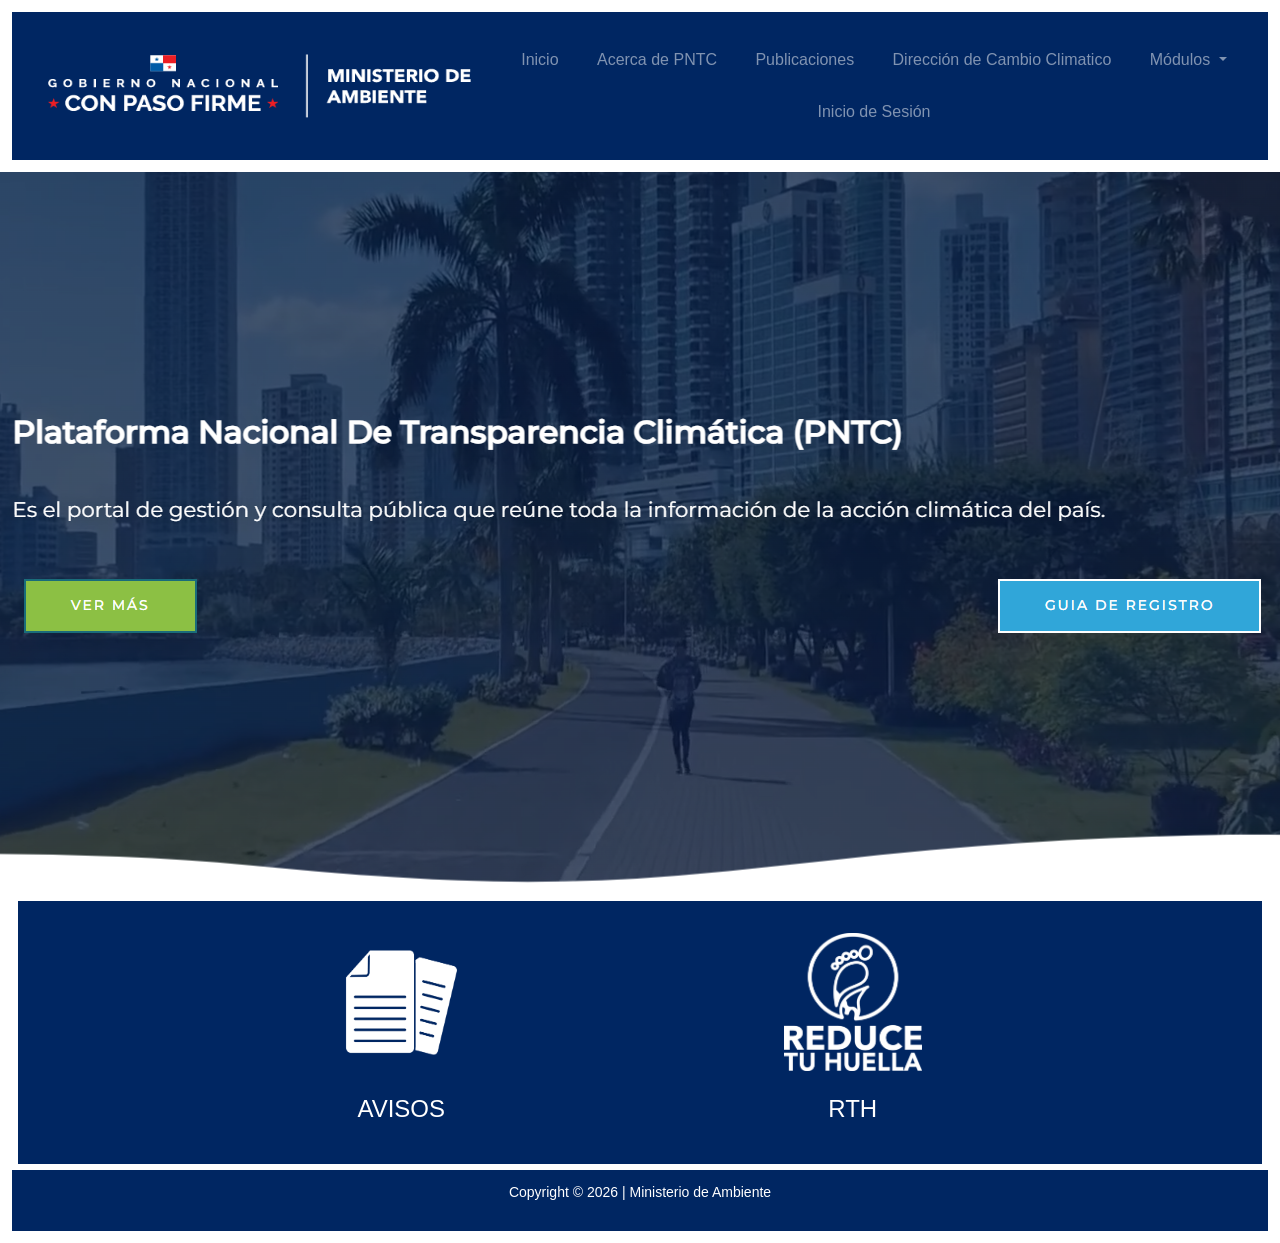
<file: index.html>
<!DOCTYPE html>
<html lang="en">
<head>
  <title>Módulo Observatorio</title>
  <meta charset="utf-8">
<! -- meta name="viewport" content="width=device-width, initial-scale=1" -->

   <link rel="stylesheet" href="https://cdn.jsdelivr.net/npm/bootstrap@4.6.2/dist/css/bootstrap.min.css">
  <script src="https://cdn.jsdelivr.net/npm/jquery@3.7.1/dist/jquery.slim.min.js"></script>
  <script src="https://cdn.jsdelivr.net/npm/popper.js@1.16.1/dist/umd/popper.min.js"></script>
  <script src="https://cdn.jsdelivr.net/npm/bootstrap@4.6.2/dist/js/bootstrap.bundle.min.js"></script>
  <link rel="stylesheet" type="text/css" href="css/global1.css">
  <meta name="viewport" content="width=device-width, initial-scale=1.0">
  <link rel="icon" href="https://transparencia-climatica.miambiente.gob.pa/wp-content/uploads/2020/08/cropped-Bandera-para-favicon-192x192.png" sizes="192x192" />

  
</head>
<body>

<nav class="navbar navbar-expand-sm navbar-dark " style="background-color: #002662">
  <!-- Brand -->
  <a><img src="imagen/Header2.png" alt="Ministerio De Ambiente" style="width:450px; height:120px"></a>
  <p><br></p>

  <!-- Links -->
  <ul class="navbar-nav nav justify-content-end" <br>
    <li class="nav-item">
      <a class="nav-link" href="index.html">Inicio</a>
    </li>
    <li class="nav-item">
      <a class="nav-link" href="#">Acerca de PNTC</a>
    </li>
     <li class="nav-item">
      <a class="nav-link" href="#">Publicaciones</a>
    </li>
     <li class="nav-item">
      <a class="nav-link" href="#">Dirección de Cambio Climatico</a>
    </li>
    <!-- Dropdown -->
    <li class="nav-item dropdown">
      <a class="nav-link dropdown-toggle" href="#" id="navbardrop" data-toggle="dropdown">
        Módulos
      </a>
      <div class="dropdown-menu">
        <a class="dropdown-item" href="moduloObservatorio.html">Observatorio</a>
        <a class="dropdown-item" href="#">Resiliencia</a> 
      </div>
    </li>
     <li class="nav-item">
      <a class="nav-link" href="#">Inicio de Sesión</a>
    </li>
  </ul>

</nav>

<div class="divImg">
<img style="background-color: #fff;"src="imagen/pntc2.png" alt="PNTC2" src="[data-uri]">
</div>

<div class="uc_carousel_item">
  <div class="uc_classic_carousel_placeholder">
    <table style="width:75%; color:#fff; text-align:center">
      <tr>
        <td> 
            <a href="#" title ="Show More"><img loading="lazy" decoding="async" src="imagen/aviso1.png" alt="PNTC" style="width: 131px; height: 131px;" > </a>
            </td>
        <td>
            <a href="#" title ="Show More"><img loading="lazy" decoding="async" src="imagen/RTH.png" alt="PNTC" style="width: 150px; height: 150px;" ></a>
        </td>
        
      </tr>

      <tr>
        <td>
            <h4>AVISOS</h4>
           
        </td>
        <td>
          <h4>RTH</h4>
        </td>
      </tr>
    </table>     
  </div>
</div>


</div>
</div>
<div class="footer-widget-area">
  <p>Copyright © 2026 | Ministerio de Ambiente</p>
</div>
</body>
</html>
</file>
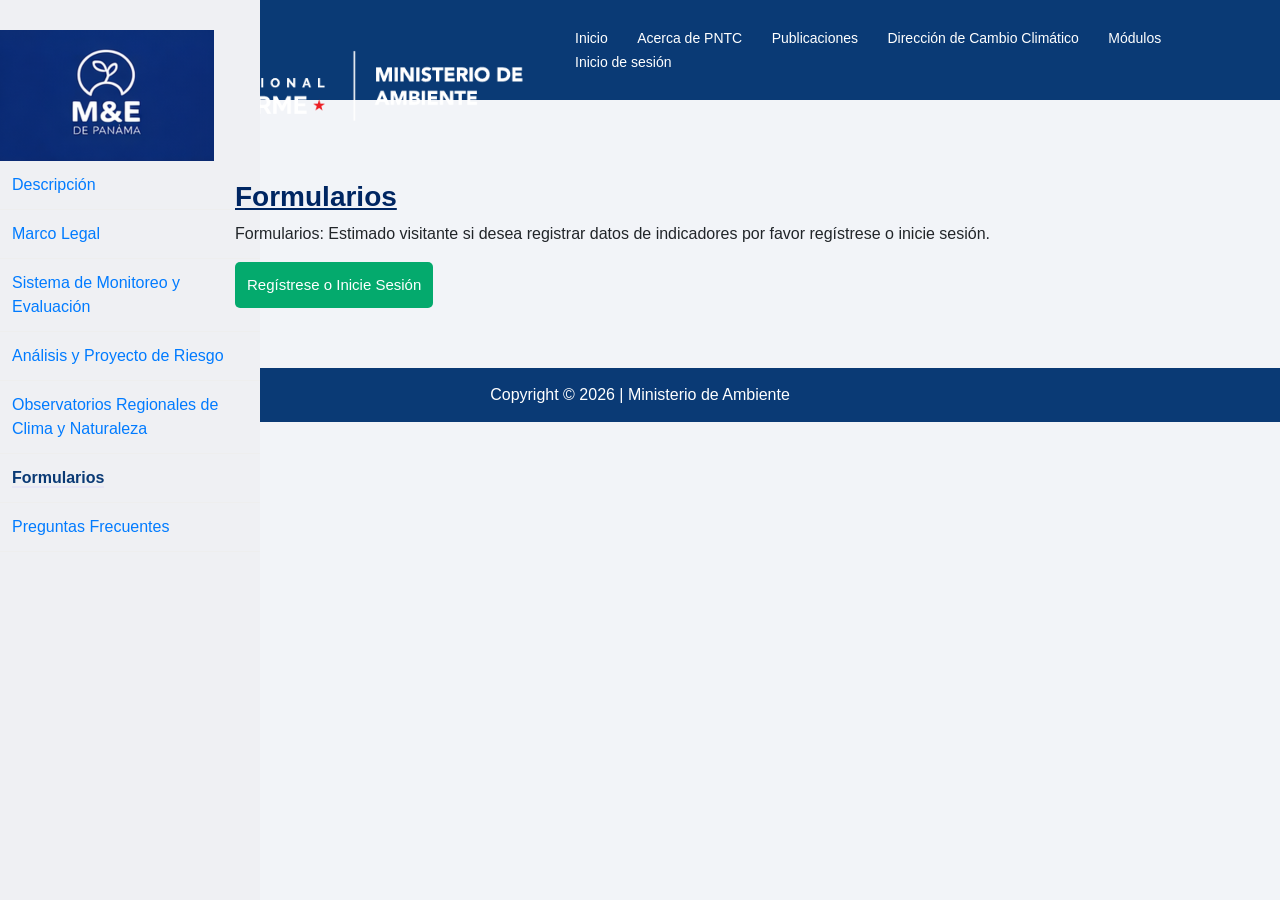
<file: Formulario.html>
<!DOCTYPE html>
<html lang="en">
<head>
  <title>Módulo Observatorio</title>
  <meta charset="utf-8">
    <link rel="stylesheet" href="https://cdn.jsdelivr.net/npm/bootstrap@4.6.2/dist/css/bootstrap.min.css">
    <script src="https://cdn.jsdelivr.net/npm/jquery@3.7.1/dist/jquery.slim.min.js"></script>
    <script src="https://cdn.jsdelivr.net/npm/popper.js@1.16.1/dist/umd/popper.min.js"></script>
    <script src="https://cdn.jsdelivr.net/npm/bootstrap@4.6.2/dist/js/bootstrap.bundle.min.js"></script>
    <link rel="stylesheet" type="text/css" href="css/observatorio.css">
    <link rel="icon" href="https://transparencia-climatica.miambiente.gob.pa/wp-content/uploads/2020/08/cropped-Bandera-para-favicon-192x192.png" sizes="192x192" />
</head>

<body>

<!-- HEADER -->

<div class="header">

<div class="logo">
 <a><img src="imagen/Header2.png" alt="Ministerio De Ambiente" style="width:450px; height:120px"></a>
  </div>

<div class="menu">
<a href="index.html">Inicio</a>
<a href="#">Acerca de PNTC</a>
<a href="#">Publicaciones</a>
<a href="#">Dirección de Cambio Climático</a>
<a href="#">Módulos</a>
<a href="#">Inicio de sesión</a>
</div>

</div>
<!-- MAIN -->

<div class="container">

<!-- SIDEBAR -->

<div class="sidebar">
<img src="imagen/M&E2.png" alt="Ministerio De Ambiente">
<ul>
  <li><a href="moduloObservatorio.html">Descripción</a></li>
  <li><a href="marcosLegal.html">Marco Legal</a></li>
  <li><a href="M&E.html">Sistema de Monitoreo y Evaluación</a></li>
  <li><a href="#">Análisis y Proyecto de Riesgo</a></li>
  <li><a href="#">Observatorios Regionales de Clima y Naturaleza</a></li>
  <li><a class="nav-link-active1" href="Formulario.html">Formularios</a></li>
  <li><a href="preguntas.html">Preguntas Frecuentes</a></li>
</ul>

</div>
    <div class="col-sm-9">
      <h3 style="color:#002662"><b><u>Formularios</u></b></h3>
      <p>Formularios:
        Estimado visitante si desea registrar datos de indicadores por favor regístrese o inicie sesión.</p>
        <button class="testbtn">Regístrese o Inicie Sesión</button>
  <!-- The slideshow -->
    </div>
    
</div>
</div>
<div class="footer">
Copyright © 2026 | Ministerio de Ambiente
</div>

</body>
</html>
</file>
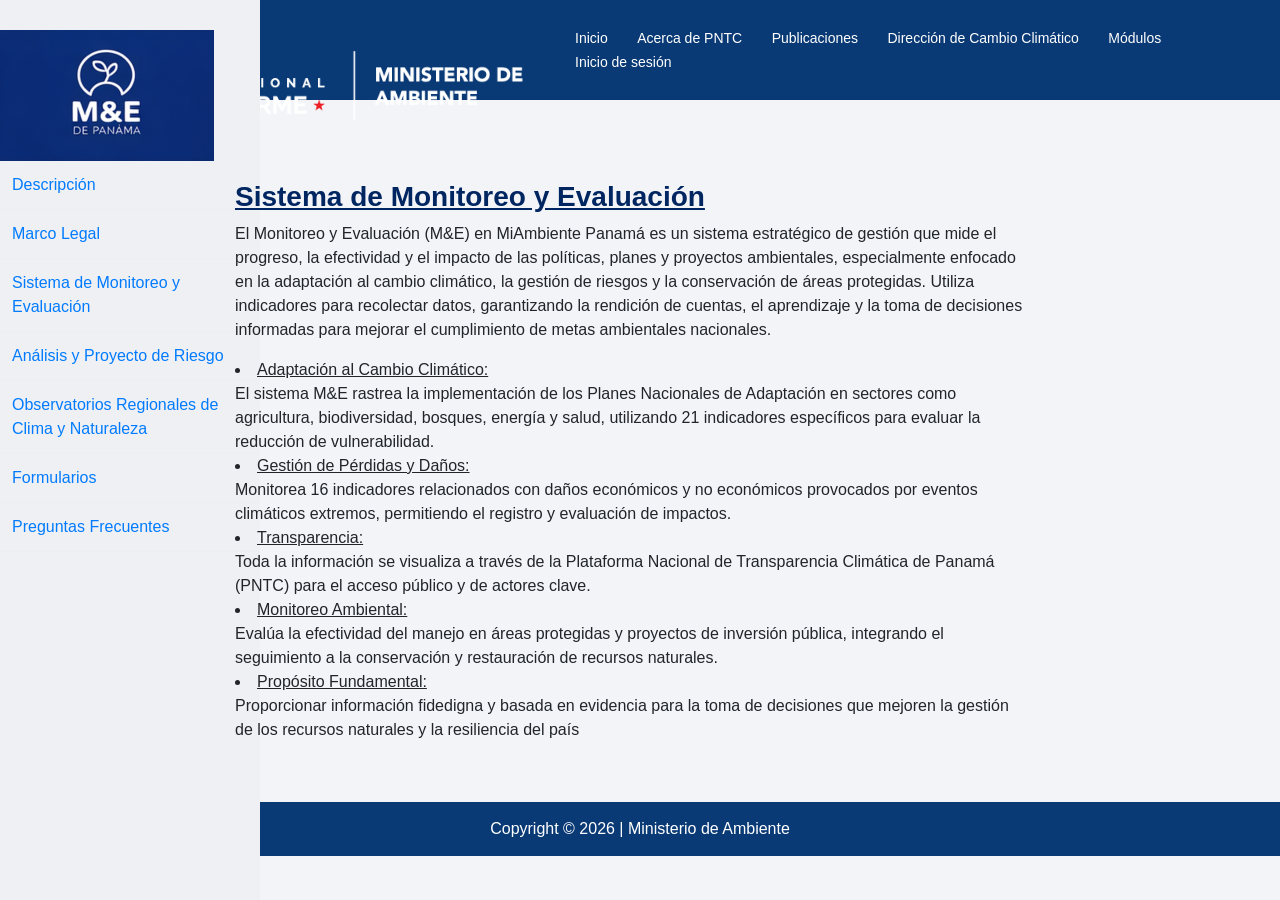
<file: M&E.html>
<!DOCTYPE html>
<html lang="en">
<head>
 <title>Módulo Observatorio</title>
  <meta charset="utf-8">
    <link rel="stylesheet" href="https://cdn.jsdelivr.net/npm/bootstrap@4.6.2/dist/css/bootstrap.min.css">
    <script src="https://cdn.jsdelivr.net/npm/jquery@3.7.1/dist/jquery.slim.min.js"></script>
    <script src="https://cdn.jsdelivr.net/npm/popper.js@1.16.1/dist/umd/popper.min.js"></script>
    <script src="https://cdn.jsdelivr.net/npm/bootstrap@4.6.2/dist/js/bootstrap.bundle.min.js"></script>
    <link rel="stylesheet" type="text/css" href="css/observatorio.css">
    <link rel="icon" href="https://transparencia-climatica.miambiente.gob.pa/wp-content/uploads/2020/08/cropped-Bandera-para-favicon-192x192.png" sizes="192x192" />
</head>

<body>

<!-- HEADER -->

<div class="header">

<div class="logo">
 <a><img src="imagen/Header2.png" alt="Ministerio De Ambiente" style="width:450px; height:120px"></a>
  </div>

<div class="menu">
<a href="index.html">Inicio</a>
<a href="#">Acerca de PNTC</a>
<a href="#">Publicaciones</a>
<a href="#">Dirección de Cambio Climático</a>
<a href="#">Módulos</a>
<a href="#">Inicio de sesión</a>
</div>

</div>
<!-- MAIN -->
<div class="container">

<!-- SIDEBAR -->

<div class="sidebar">
  <img src="imagen/M&E2.png" alt="Ministerio De Ambiente">
  <ul>
  <li><a  href="#">Descripción</a></li>
  <li><a href="marcosLegal.html">Marco Legal</a></li>
  <li><a href="M&E.html">Sistema de Monitoreo y Evaluación</a></li>
  <li><a href="#">Análisis y Proyecto de Riesgo</a></li>
  <li><a href="#">Observatorios Regionales de Clima y Naturaleza</a></li>
  <li><a href="Formulario.html">Formularios</a></li>
  <li><a href="preguntas.html">Preguntas Frecuentes</a></li>
  </ul>
</div>
    <div class="col-sm-9">
      <h3 style="color:#002662"><b><u>   Sistema de Monitoreo y Evaluación </u></b></h3>
      <p>El Monitoreo y Evaluación (M&E) en MiAmbiente Panamá es un sistema estratégico de gestión que mide el progreso, la efectividad y el impacto de las políticas, planes y proyectos ambientales, especialmente enfocado en la adaptación al cambio climático, la gestión de riesgos y la conservación de áreas protegidas. 
        Utiliza indicadores para recolectar datos, garantizando la rendición de cuentas, el aprendizaje y la toma de decisiones informadas para mejorar el cumplimiento de metas ambientales nacionales.</p>

        <u><li>Adaptación al Cambio Climático:</li></u> El sistema M&E rastrea la implementación de los Planes Nacionales de Adaptación en sectores como agricultura, biodiversidad, bosques, energía y salud, utilizando 21 indicadores específicos para evaluar la reducción de vulnerabilidad.
        <u><li>Gestión de Pérdidas y Daños:</li></u> Monitorea 16 indicadores relacionados con daños económicos y no económicos provocados por eventos climáticos extremos, permitiendo el registro y evaluación de impactos.
        <u><li>Transparencia:</li></u> Toda la información se visualiza a través de la Plataforma Nacional de Transparencia Climática de Panamá (PNTC) para el acceso público y de actores clave.
        <u><li>Monitoreo Ambiental:</li></u> Evalúa la efectividad del manejo en áreas protegidas y proyectos de inversión pública, integrando el seguimiento a la conservación y restauración de recursos naturales.
        <u><li>Propósito Fundamental:</li></u> Proporcionar información fidedigna y basada en evidencia para la toma de decisiones que mejoren la gestión de los recursos naturales y la resiliencia del país
  <!-- The slideshow -->
    </div>
    
</div>
</div>
<div class="footer">
Copyright © 2026 | Ministerio de Ambiente
</div>
</body>
</html>
</file>
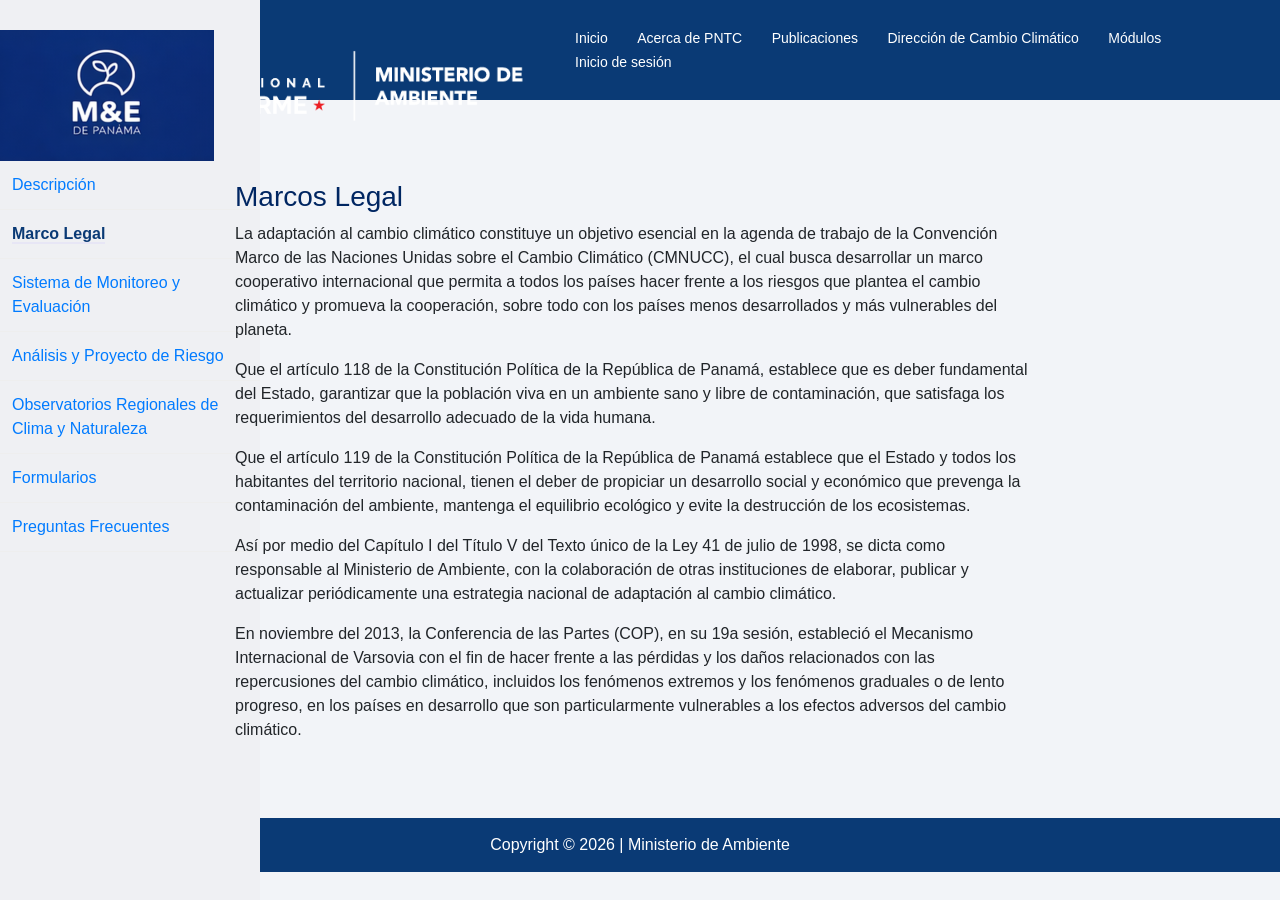
<file: marcosLegal.html>
<!DOCTYPE html>
<html lang="en">
<head>
  <title>Módulo Observatorio</title>
  <meta charset="utf-8">
    <link rel="stylesheet" href="https://cdn.jsdelivr.net/npm/bootstrap@4.6.2/dist/css/bootstrap.min.css">
    <script src="https://cdn.jsdelivr.net/npm/jquery@3.7.1/dist/jquery.slim.min.js"></script>
    <script src="https://cdn.jsdelivr.net/npm/popper.js@1.16.1/dist/umd/popper.min.js"></script>
    <script src="https://cdn.jsdelivr.net/npm/bootstrap@4.6.2/dist/js/bootstrap.bundle.min.js"></script>
    <link rel="stylesheet" type="text/css" href="css/observatorio.css">
    <link rel="icon" href="https://transparencia-climatica.miambiente.gob.pa/wp-content/uploads/2020/08/cropped-Bandera-para-favicon-192x192.png" sizes="192x192" />
</head>

<body>

<!-- HEADER -->

<div class="header">

<div class="logo">
 <a><img src="imagen/Header2.png" alt="Ministerio De Ambiente" style="width:450px; height:120px"></a>
  </div>

<div class="menu">
<a href="index.html">Inicio</a>
<a href="#">Acerca de PNTC</a>
<a href="#">Publicaciones</a>
<a href="#">Dirección de Cambio Climático</a>
<a href="#">Módulos</a>
<a href="#">Inicio de sesión</a>
</div>

</div>
<!-- MAIN -->

<div class="container">

<!-- SIDEBAR -->

<div class="sidebar">
<img src="imagen/M&E2.png" alt="Ministerio De Ambiente">
<ul>
  <li><a href="moduloObservatorio.html">Descripción</a></li>
  <li><a class="nav-link-active1" href="marcosLegal.html">Marco Legal</a></li>
  <li><a href="M&E.html">Sistema de Monitoreo y Evaluación</a></li>
   <li><a href="VulnerabilidadRiesgo.html">Análisis y Proyecto de Riesgo</a></li>
  <li><a href="#">Observatorios Regionales de Clima y Naturaleza</a></li>
  <li><a href="Formulario.html">Formularios</a></li>
  <li><a href="preguntas.html">Preguntas Frecuentes</a></li>
</ul>

</div>

    <div class="col-sm-9">
      <h3 style="color:#002662">Marcos Legal</h3>

      <p>La adaptación al cambio climático constituye un objetivo esencial en la agenda de trabajo de la Convención Marco de las Naciones Unidas sobre el Cambio Climático (CMNUCC), el cual busca desarrollar un marco cooperativo internacional que permita a todos los países hacer frente a los riesgos que plantea el cambio climático y promueva la cooperación, sobre todo con los países menos desarrollados y más vulnerables del planeta.</p>
      <p>Que el artículo 118 de la Constitución Política de la República de Panamá, establece que es deber fundamental del Estado, garantizar que la población viva en un ambiente sano y libre de contaminación, que satisfaga los requerimientos del desarrollo adecuado de la vida humana. </p>
      <p>Que el artículo 119 de la Constitución Política de la República de Panamá establece que el Estado y todos los habitantes del territorio nacional, tienen el deber de propiciar un desarrollo social y económico que prevenga la contaminación del ambiente, mantenga el equilibrio ecológico y evite la destrucción de los ecosistemas.</p>
      <p>Así por medio del Capítulo I del Título V del Texto único de la Ley 41 de julio de 1998, se dicta como responsable al Ministerio de Ambiente, con la colaboración de otras instituciones de elaborar, publicar y actualizar periódicamente una estrategia nacional de adaptación al cambio climático.</p>
      <p>En noviembre del 2013, la Conferencia de las Partes (COP), en su 19a sesión, estableció el Mecanismo Internacional de Varsovia con el fin de hacer frente a las pérdidas y los daños relacionados con las repercusiones del cambio climático, incluidos los fenómenos extremos y los fenómenos graduales o de lento progreso, en los países en desarrollo que son particularmente vulnerables a los efectos adversos del cambio climático.</p>
    </div>
</div>
</div>
<div class="footer">
Copyright © 2026 | Ministerio de Ambiente
</div>

</body>
</html>
</file>
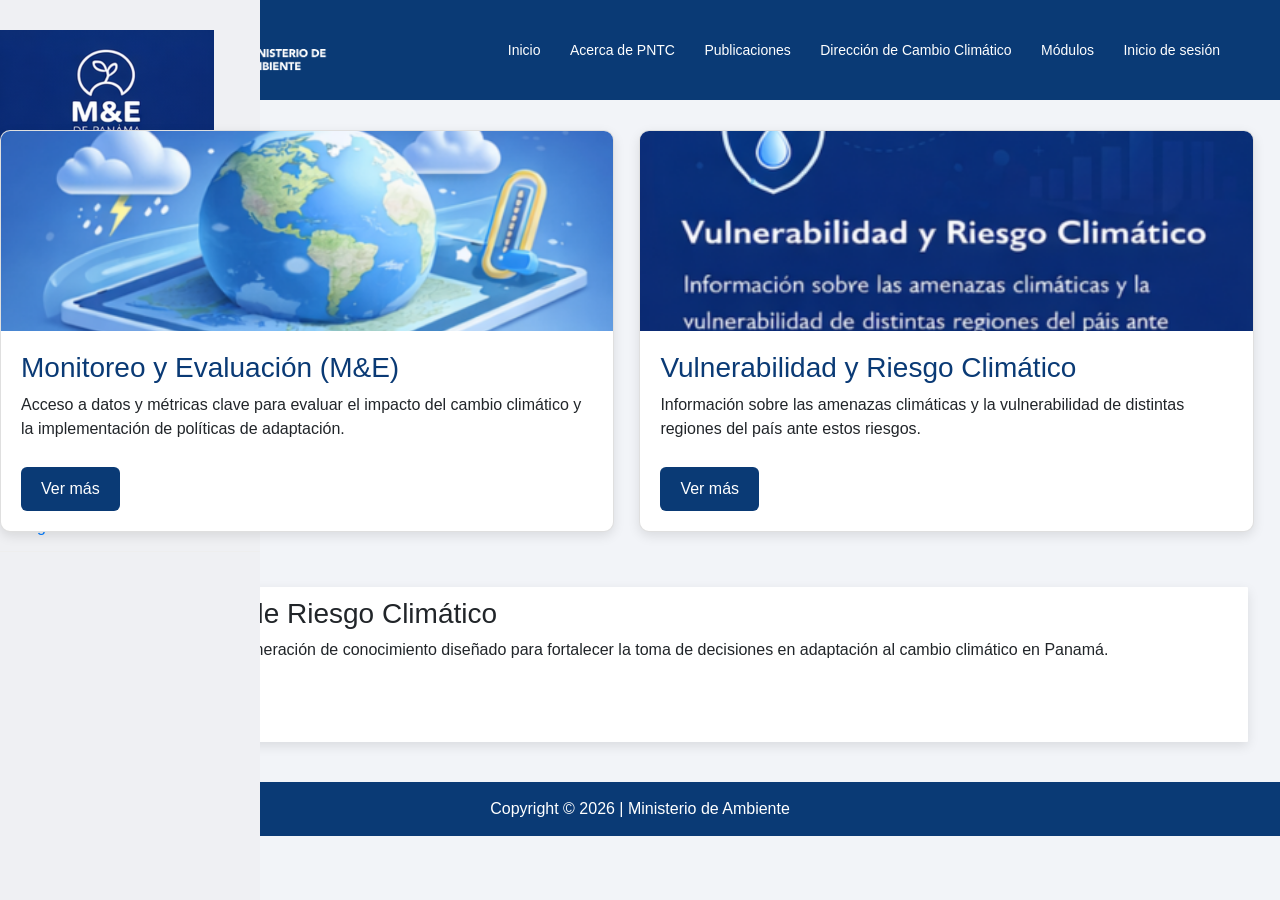
<file: moduloObservatorio.html>
<!DOCTYPE html>
<html lang="en">
<head>
  <title>Módulo Observatorio</title>
  <meta charset="utf-8">
    <link rel="stylesheet" href="https://cdn.jsdelivr.net/npm/bootstrap@4.6.2/dist/css/bootstrap.min.css">
    <script src="https://cdn.jsdelivr.net/npm/jquery@3.7.1/dist/jquery.slim.min.js"></script>
    <script src="https://cdn.jsdelivr.net/npm/popper.js@1.16.1/dist/umd/popper.min.js"></script>
    <script src="https://cdn.jsdelivr.net/npm/bootstrap@4.6.2/dist/js/bootstrap.bundle.min.js"></script>
    <link rel="stylesheet" type="text/css" href="css/observatorio.css">
    <meta name="viewport" content="width=device-width, initial-scale=1.0">
    <link rel="icon" href="https://transparencia-climatica.miambiente.gob.pa/wp-content/uploads/2020/08/cropped-Bandera-para-favicon-192x192.png" sizes="192x192" />
</head>

<body>

<!-- HEADER -->

<div class="header">
  <div class="logo">
  <img src="imagen/Header2.png" alt="Ministerio De Ambiente" style="width:250px; height:67px">
  </div>

<div class="menu">
<a href="index.html">Inicio</a>
<a href="#">Acerca de PNTC</a>
<a href="#">Publicaciones</a>
<a href="#">Dirección de Cambio Climático</a>
<a href="#">Módulos</a>
<a href="#">Inicio de sesión</a>
</div>

</div>

<!-- SIDEBAR -->

<div class="sidebar">
  <img src="imagen/M&E2.png" alt="Ministerio De Ambiente">
  <ul>
  <li><a class="nav-link-active1"  href="#">Descripción</a></li>
  <li><a href="marcosLegal.html">Marco Legal</a></li>
  <li><a href="M&E.html">Sistema de Monitoreo y Evaluación</a></li>
  <li><a href="VulnerabilidadRiesgo.html">Análisis y Proyecto de Riesgo</a></li>
  <li><a href="#">Observatorios Regionales de Clima y Naturaleza</a></li>
  <li><a href="Formulario.html">Formularios</a></li>
  <li><a href="preguntas.html">Preguntas Frecuentes</a></li>
  </ul>
</div>

<!-- CONTENIDO -->
<div class="cards">
<!-- TARJETA 1 -->
  <div class="card">
    <img src="imagen/M&E1.png" alt="Monitoreo y Evaluación">
    <div class="card-body">
      <h3>Monitoreo y Evaluación (M&E)</h3>
      <p>Acceso a datos y métricas clave para evaluar el impacto del cambio climático y la implementación de políticas de adaptación.</p>
      <button>Ver más</button>
    </div>
  </div>

<!-- TARJETA 2 -->

<div class="card">
  <img src="imagen/riesgo.png" alt="Riesgo Climático">

    <div class="card-body">
      <h3>Vulnerabilidad y Riesgo Climático</h3>
      <p>Información sobre las amenazas climáticas y la vulnerabilidad de distintas regiones del país ante estos riesgos.</p>
      <button>Ver más</button>
    </div>
</div>

<div class="content">
<div class="cards">
<!-- TARJETA 3 -->
  <div class="card1">
    <div class="card-body1">
    <h3>ORC Observatorio de Riesgo Climático</h3>
     <p>Espacio técnico de monitoreo y generación de conocimiento diseñado para fortalecer
      la toma de decisiones en adaptación al cambio climático en Panamá.</p>
      <button>Ver más</button>
  </div>
</div>
</div>

</div>

</div>

</div>
<!-- FOOTER -->

<div class="footer">
Copyright © 2026 | Ministerio de Ambiente
</div>

</body>
</html>
</file>
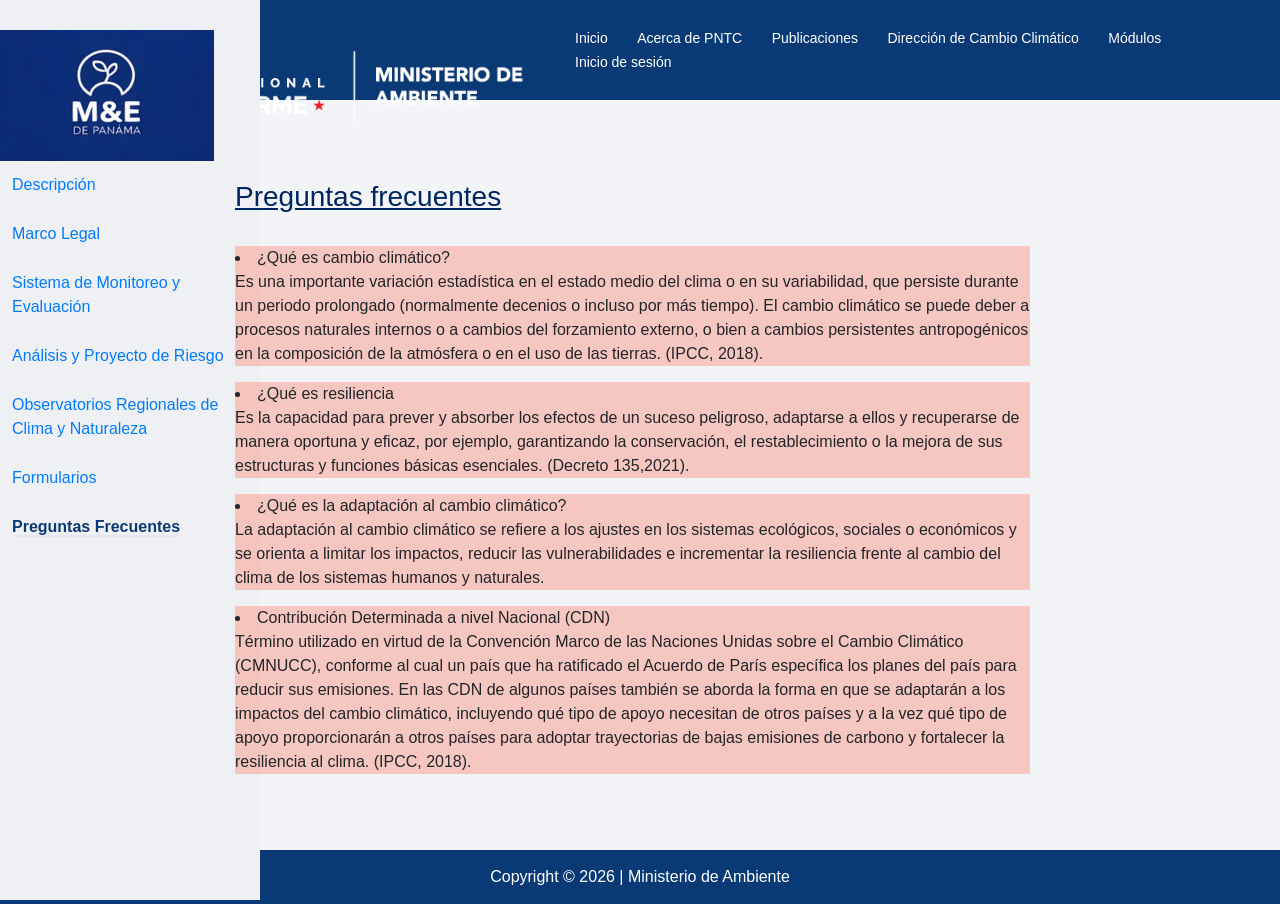
<file: preguntas.html>
<!DOCTYPE html>
<html lang="en">
<head>
  <title>Módulo Observatorio</title>
  <meta charset="utf-8">
    <link rel="stylesheet" href="https://cdn.jsdelivr.net/npm/bootstrap@4.6.2/dist/css/bootstrap.min.css">
    <script src="https://cdn.jsdelivr.net/npm/jquery@3.7.1/dist/jquery.slim.min.js"></script>
    <script src="https://cdn.jsdelivr.net/npm/popper.js@1.16.1/dist/umd/popper.min.js"></script>
    <script src="https://cdn.jsdelivr.net/npm/bootstrap@4.6.2/dist/js/bootstrap.bundle.min.js"></script>
    <link rel="stylesheet" type="text/css" href="css/observatorio.css">
    <link rel="icon" href="https://transparencia-climatica.miambiente.gob.pa/wp-content/uploads/2020/08/cropped-Bandera-para-favicon-192x192.png" sizes="192x192" />
</head>

<body>

<!-- HEADER -->

<div class="header">

<div class="logo">
 <a><img src="imagen/Header2.png" alt="Ministerio De Ambiente" style="width:450px; height:120px"></a>
  </div>

<div class="menu">
<a href="index.html">Inicio</a>
<a href="#">Acerca de PNTC</a>
<a href="#">Publicaciones</a>
<a href="#">Dirección de Cambio Climático</a>
<a href="#">Módulos</a>
<a href="#">Inicio de sesión</a>
</div>

</div>
<!-- MAIN -->

<div class="container">

<!-- SIDEBAR -->

<div class="sidebar">
<img src="imagen/M&E2.png" alt="Ministerio De Ambiente">
<ul>
  <li><a href="moduloObservatorio.html">Descripción</a></li>
  <li><a href="marcosLegal.html">Marco Legal</a></li>
  <li><a href="M&E.html">Sistema de Monitoreo y Evaluación</a></li>
  <li><a href="#">Análisis y Proyecto de Riesgo</a></li>
  <li><a href="#">Observatorios Regionales de Clima y Naturaleza</a></li>
  <li><a href="Formulario.html">Formularios</a></li>
  <li><a class="nav-link-active1" href="preguntas.html">Preguntas Frecuentes</a></li>
</ul>

</div>
    <div class="col-sm-9">
      <h3 style="color:#002662"><u>Preguntas frecuentes</u></h3><br>
      <li class="sub">¿Qué es cambio climático?
      <p >Es una importante variación estadística en el estado medio del clima o en su variabilidad, que persiste durante un periodo prolongado (normalmente decenios o incluso por más tiempo). El cambio climático se puede deber a procesos naturales internos o a cambios del forzamiento externo, o bien a cambios persistentes antropogénicos en la composición de la atmósfera o en el uso de las tierras. (IPCC, 2018).</p>
      </li><li class="sub">¿Qué es resiliencia
      <p>Es la capacidad para prever y absorber los efectos de un suceso peligroso, adaptarse a ellos y recuperarse de manera oportuna y eficaz, por ejemplo, garantizando la conservación, el restablecimiento o la mejora de sus estructuras y funciones básicas esenciales. (Decreto 135,2021).</p>
      </li><li class="sub">¿Qué es la adaptación al cambio climático?
      <p>La adaptación al cambio climático se refiere a los ajustes en los sistemas ecológicos, sociales o económicos y se orienta a limitar los impactos, reducir las vulnerabilidades e incrementar la resiliencia frente al cambio del clima de los sistemas humanos y naturales.</p>
      </li><li class="sub">Contribución Determinada a nivel Nacional (CDN)
      <p>Término utilizado en virtud de la Convención Marco de las Naciones Unidas sobre el Cambio Climático (CMNUCC), conforme al cual un país que ha ratificado el Acuerdo de París específica los planes del país para reducir sus emisiones. En las CDN de algunos países también se aborda la forma en que se adaptarán a los impactos del cambio climático, incluyendo qué tipo de apoyo necesitan de otros países y a la vez qué tipo de apoyo proporcionarán a otros países para adoptar trayectorias de bajas emisiones de carbono y fortalecer la resiliencia al clima. (IPCC, 2018).</p></li>
    </div>
</div>
</div>
<div class="footer">
Copyright © 2026 | Ministerio de Ambiente
</div>

</body>
</html>
</file>
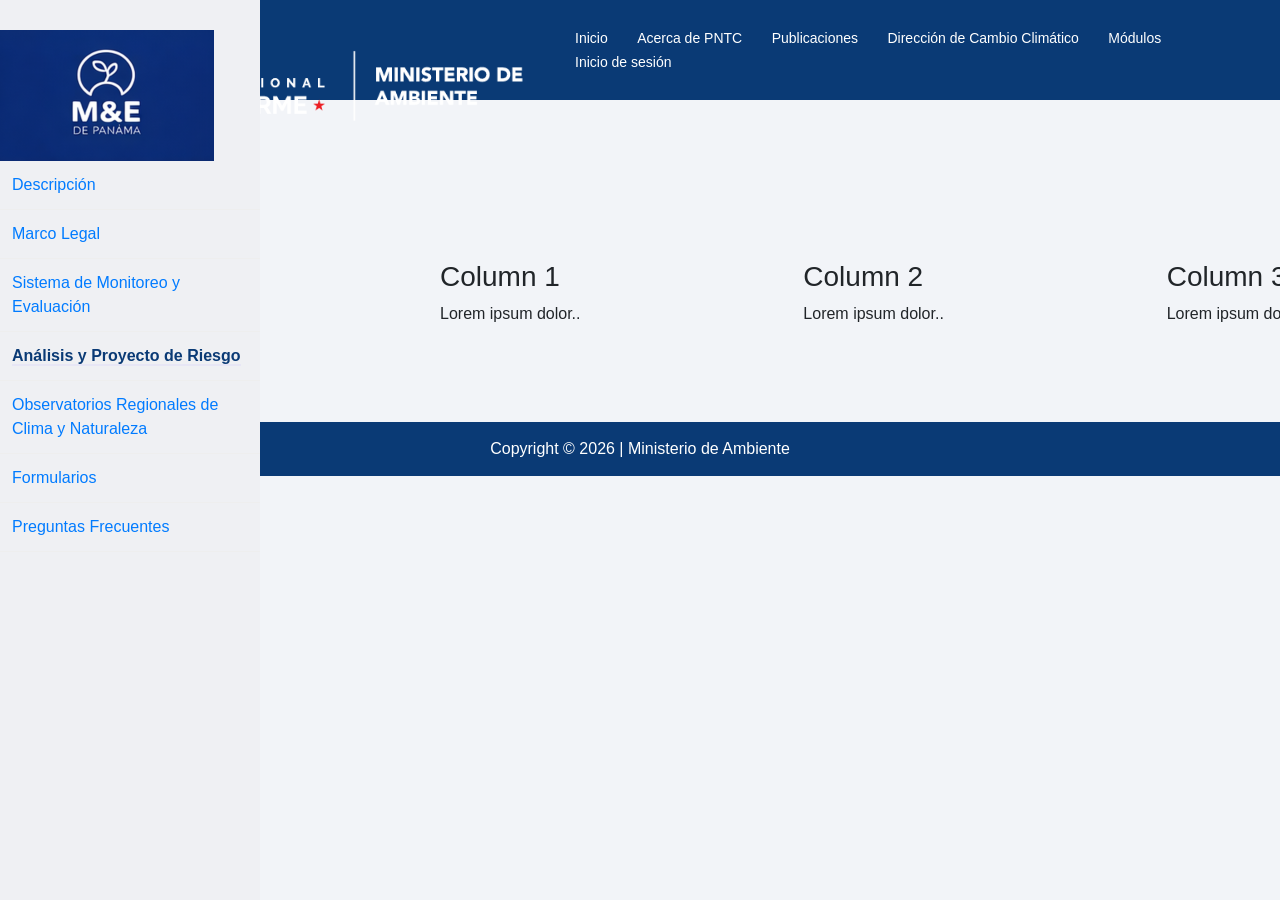
<file: VulnerabilidadRiesgo.html>
<!DOCTYPE html>
<html lang="en">
<head>
  <title>Módulo Observatorio</title>
  <meta charset="utf-8">
    <link rel="stylesheet" href="https://cdn.jsdelivr.net/npm/bootstrap@4.6.2/dist/css/bootstrap.min.css">
    <script src="https://cdn.jsdelivr.net/npm/jquery@3.7.1/dist/jquery.slim.min.js"></script>
    <script src="https://cdn.jsdelivr.net/npm/popper.js@1.16.1/dist/umd/popper.min.js"></script>
    <script src="https://cdn.jsdelivr.net/npm/bootstrap@4.6.2/dist/js/bootstrap.bundle.min.js"></script>
    <link rel="stylesheet" type="text/css" href="css/observatorio.css">
    <link rel="icon" href="https://transparencia-climatica.miambiente.gob.pa/wp-content/uploads/2020/08/cropped-Bandera-para-favicon-192x192.png" sizes="192x192" />
</head>

<body>

<!-- HEADER -->

<div class="header">

<div class="logo">
 <a><img src="imagen/Header2.png" alt="Ministerio De Ambiente" style="width:450px; height:120px"></a>
  </div>

<div class="menu">
<a href="index.html">Inicio</a>
<a href="#">Acerca de PNTC</a>
<a href="#">Publicaciones</a>
<a href="#">Dirección de Cambio Climático</a>
<a href="#">Módulos</a>
<a href="#">Inicio de sesión</a>
</div>

</div>
<!-- MAIN -->
<div class="container">

<!-- SIDEBAR -->

<div class="sidebar">
  <img src="imagen/M&E2.png" alt="Ministerio De Ambiente">
  <ul>
  <li><a href="moduloObservatorio.html">Descripción</a></li>
  <li><a href="marcosLegal.html">Marco Legal</a></li>
  <li><a href="M&E.html">Sistema de Monitoreo y Evaluación</a></li>
  <li><a class="nav-link-active1" href="#">Análisis y Proyecto de Riesgo</a></li>
  <li><a href="#">Observatorios Regionales de Clima y Naturaleza</a></li>
  <li><a href="Formulario.html">Formularios</a></li>
  <li><a href="preguntas.html">Preguntas Frecuentes</a></li>
  </ul>
</div>


<div class="container"> 
  <div class="row">
   
    <div class="col-sm-4">
      <h3>Column 1</h3>
      <p>Lorem ipsum dolor..</p>
    </div>
    <div class="col-sm-4">
      <h3>Column 2</h3>
      <p>Lorem ipsum dolor..</p>
    </div>
    <div class="col-sm-4">
      <h3>Column 3</h3>
      <p>Lorem ipsum dolor..</p>
    </div>
  </div>
</div>
</div>
</div>
<div class="footer">
Copyright © 2026 | Ministerio de Ambiente
</div>
</body>
</html>
</file>
<file: css/global1.css>
*{
  padding: 6px;
  margin: auto;
  -webkit-box-sizing: border-box;
  -moz-box-sizing: border-box;
  box-sizing: border-box;
  
  }
 
  h1
  {
    text-align: center;
    color: #247159;
  }

    h2
  {
    text-align: center;
    color: #ffffff;
  }

    h3
  {
    text-align: center;
    color: #0b0b0b;
  }

   h5
  {
    text-align: center;
    color: #ffffff;
  }
  

  label
  {
    font-size: 16px;
  }

  body
  {  
      background-size: 90%;
      background-color: #fff;
      background-attachment: fixed;   
      font-size: 14px;
      font-family:'Gill Sans', 'Gill Sans MT', Calibri, 'Trebuchet MS', sans-serif;
  }
  .warp
  {
      width: 90%;
      max-width: 500px;
      margin: auto;
      background-color: #fff;
      
  }

  .warp2 {
	 align-items: safe center;
	}
    
  
  form{
    border: 0px solid #fff; padding:80px 40px; margin-top:1vh;    
    -webkit-box-shadow: -1px 4px 26px 11px rgba(0,0,0,0.75);
    -moz-box-shadow: -1px 4px 26px 11px rgba(0,0,0,0.75);
     box-shadow: -1px 4px 26px 11px #047f92;
     color: black;
  }

  form input[type="text"],   
  form input[type="password"],
  form textarea{
      border: 1px solid #247159;
      border-radius:2 px;
      padding: 16px;
      width: 100%;
      display: block;
      margin-bottom: 20px;
      cursor: pointer;
      font-family: 'Courier New', Courier, monospace;
      font-size:16px;
      color:#141938;
  }

  form select{
    width: 100%;
    margin: 5px 0;
    padding: 5px;
    background: #fff;
    overflow: hidden;
    box-shadow: 0 0 5px grey;
    border-top: 4px solid#247159;
  }
  form select:focus{
    border: 2px solid #3f51B5;
    padding: 15px; 
}

  form input[type="text"]:focus, 
  form input[type="password"]:focus, 
  form textarea:focus{
      border: 2px solid #3f51B5;
      padding: 15px; 
  }

  form textarea
  {
      max-width: 100%;
      max-width: 100%;
      max-height: 300px;
      min-width: 150px;
  }

.btn,
form input[type="submit"]
{
padding: 15px;
background:forestgreen;
color: #E1E9FA;
font-size: 16px;
text-align: center;
font-family: "Times New Roman", Times, serif;
border-radius: 2px;
border:none;
float: center;
cursor: pointer;
  }

button
  {
    background-color:#247159;
		color: white;
		border: 1px solid black;
		border-radius: 30px;
		padding: 11px 25px;
		font-family: Leelawadee, Ebrima, 'Bahnschrift Light', Gadugi, 'Nirmala UI', 'Segoe UI', Verdana;
		font-size: 10px;
		font-weight: normal;
		text-align: center;
		text-decoration: none;
		display: inline-block;
		font-size: 16px;
		  -webkit-transition-duration: 0.4s; /* Safari */
    		transition-duration: 0.4s;
    	cursor: pointer;
  }

  button:hover {
    background: #3cb0fd;
    border: 1px solid rgb(4, 4, 77);
    color: white;	
}

form input[type="submit"]
  {
    background-color:#247159;
		color: white;
		border: 1px solid black;
		border-radius: 30px;
		padding: 11px 25px;
		font-family: Leelawadee, Ebrima, 'Bahnschrift Light', Gadugi, 'Nirmala UI', 'Segoe UI', Verdana;
		font-size: 10px;
		font-weight: normal;
		text-align: center;
		text-decoration: none;
		display: inline-block;
		font-size: 16px;
		  -webkit-transition-duration: 0.4s; /* Safari */
    		transition-duration: 0.4s;
    	cursor: pointer;
  }

  form input[type="submit"]:hover 
{
  background: #3cb0fd;
  background-image: -webkit-linear-gradient(top, #3cb0fd, #3498db);
  background-image: -moz-linear-gradient(top, #3cb0fd, #3498db);
  background-image: -ms-linear-gradient(top, #3cb0fd, #3498db);
  background-image: -o-linear-gradient(top, #3cb0fd, #3498db);
  background-image: linear-gradient(to bottom, #3cb0fd, #3498db);
  text-decoration: none;
}

.alert 
{
    padding: 1em;
    color: #fff;
    border-radius: 2px;
    margin-bottom: 20px;
    font-size:14px;
}
.alert.error{
    background:#f2DEDE;
    border: 1PX solid #a94442;
    color: #a94442;

}
.alert.success{
    background: #4caf50;
}

.footer-widget-area {
    display: block;
    background: #002662;
    color: white;
		text-align: center;
}

.divImg {
  display: flex;
  justify-content: center;
}

.imgId {
width: 35%;
height: 100%;
}

.lazyloaded {
    opacity: 1;
    transition: opacity 400ms;
    transition-delay: 0ms;
}

.nav-item dropdown,
.dropdown-item
{
    display: block;
    background: #002662;
    color: #ffffffff;
		text-align: center;
    font-family:'Gill Sans', 'Gill Sans MT', Calibri, 'Trebuchet MS', sans-serif;
     font-size:18px;
      background-attachment: fixed;        
}
.nav-item
{
  font-size:16px
}
.nav-link-active
{
  background: #78acff61;
  font-size:16px;
  padding: 10px 60px 10px 60px;
}

.nav-link-active1
{
  background: #78acff61;
    font-size:16px;
     padding: 10px 20px 10px 20px;
}

.dropdown-menu
{
    background: #002662;
    color: white;
		text-align: center;
    font-size:14px;
}
.uc_classic_carousel_placeholder {
    padding: 20px 20px 20px 20px;
     background-color: #002662;
}

.ue-carousel-item {
    text-align: center;
    background-color: #002662;
    border-radius: 0px;
    transform: scale(1, 1);
    height: calc(100% - 15px);
}

.uc_classic_carousel_content {
    padding: 0px 20px 20px 20px;
    min-height: 0px;
}

#map {
      height: 700px;
      width: 100%;
      border-radius: 10px;
      box-shadow: 0 0 5px rgba(0,0,0,0.3);
    }
</file>
<file: css/observatorio.css>
body{
margin:0;
font-family:Arial, Helvetica, sans-serif;
background:#f2f4f8;
}

.main{
margin-left:260px;
padding:40px 60px;
}

/* HEADER */
.header{
background:#0a3a75;
color:white;
display:flex;
justify-content:space-between;
align-items:center;
padding:20px 60px;

}

.logo {
  float: left;
  padding: 6px 20px;
  width: auto;
  height: 60px;
}

.menu a{
color:white;
margin-left:25px;
text-decoration:none;
font-size:14px;
}

/* TITULO */
.hero{
background:#0a3a75;
color:white;
padding:30px 60px;
}

/* LAYOUT */
.container{
    margin-top: 60px; /* Alto del menú superior */
    margin-left: 200px; /* Ancho del menú lateral [5] */
    padding: 20px;
gap:30px;
}

/* SIDEBAR */
.sidebar{
position:fixed;
left:0;
top:0;
width:260px;
height:100%;
background:#eff0f3;
color:#0a3a75;
padding-top:30px;
}

.sidebar ul{
list-style:none;
padding:0;
margin:0;
}

.sidebar li{
padding:12px;
border-bottom:1px solid #eee;
cursor:pointer;
}

.sidebar li:hover{
background:#f1f5ff;
}

/* CONTENIDO */
.content{
width:75%;
}

.content h2{
color:#0a3a75;
}

.nav-link-active1
{
  color:#0a3a75;; /* Color destacado */
  font-weight: bold;
  border-bottom: 2px solid #e7e6f5; /* O subrayado */
}

/* TARJETAS */
.cards{
display:flex;
gap:25px;
margin-top:30px;
flex-wrap:wrap;
}

.card{
background:white;
border-radius:10px;
overflow:hidden;
box-shadow:0 4px 12px rgba(0,0,0,0.1);
width:48%;
}

.card-body1{
background:white;
border-radius:1px;
overflow:hidden;
box-shadow:0 4px 12px rgba(0,0,0,0.1);
width:130%;
}

/* IMAGEN */
.card img{
width:100%;
height:200px;
object-fit:cover;
}

/* CONTENIDO TARJETA */
.card-body{
padding:20px;
}
.card-body1{
padding:10px;
}
.card-body h3{
color:#0a3a75;
margin-top:0;
}

.card button{
background:#0a3a75;
color:white;
border:none;
padding:10px 20px;
border-radius:6px;
cursor:pointer;
margin-top:10px;
}

.card button:hover{
background:#1168d2;
}

.card1 button{
background:#0a3a75;
color:white;
border:none;
padding:10px 20px;
border-radius:6px;
cursor:pointer;
margin-top:10px;
}

.card1 button:hover{
background:#1168d2;
}

/* FOOTER */
.footer{
background:#0a3a75;
color:white;
text-align:center;
padding:15px;
margin-top:40px;
}

.sub{
  background-color:hsla(9, 100%, 64%, 0.305);
}

.sub:hover{
background:#c4d5ff;
}

.testbtn {
   background-color: #04AA6D;
  color: white;
  font-size: 15px;
  padding: 12px;
  border: none;
  border-radius: 5px;
  cursor: pointer;
}

.testbtn:hover{
background:#739afc;
}
</file>
